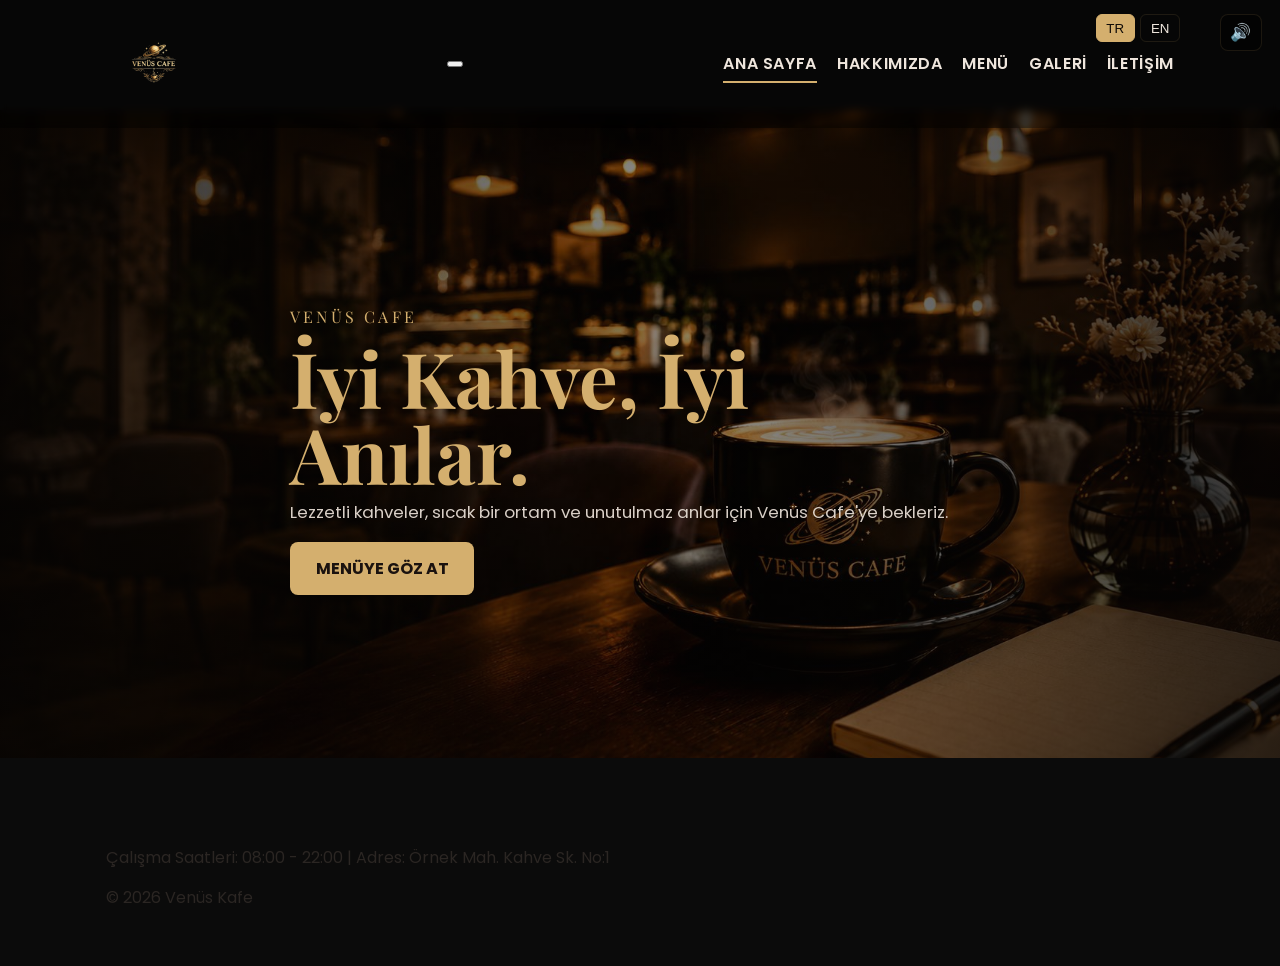
<file: index.html>
<!doctype html>
<html lang="tr">
<head>
  <meta charset="utf-8">
  <meta name="viewport" content="width=device-width, initial-scale=1">
  <title>Venüs Kafe - Anasayfa</title>
  <!-- Google Fonts -->
  <link href="https://fonts.googleapis.com/css2?family=Playfair+Display:wght@400;700&family=Poppins:wght@300;400;600&display=swap" rel="stylesheet">
  <link rel="stylesheet" href="css/style.css">
</head>
<body>
  <header class="site-header">
    <!-- REQ: Header with logo and navigation (Template requirement) -->
    <div class="container header-inner">
      <a class="logo" href="index.html">
        <img src="logo.png" alt="Venüs Cafe Logo">
      </a>
      <div class="lang-select">
        <button class="lang-btn" data-lang="tr" aria-pressed="false">TR</button>
        <button class="lang-btn" data-lang="en" aria-pressed="false">EN</button>
      </div>
      <!-- Audio toggle placed in header area -->
      <div class="audio-control">
        <button id="audioToggle" aria-pressed="false" title="Müziği kapat/aç">🔊</button>
      </div>
      <button class="hamburger" aria-label="Menü" aria-expanded="false"><span></span></button>
      <nav class="main-nav">
        <a href="index.html" class="active" data-i18n="nav.home">ANA SAYFA</a>
        <a href="about.html" data-i18n="nav.about">HAKKIMIZDA</a>
        <a href="menu.html" data-i18n="nav.menu">MENÜ</a>
        <a href="media.html" data-i18n="nav.media">GALERİ</a>
        <a href="contact.html" data-i18n="nav.contact">İLETİŞİM</a>
      </nav>
    </div>
  </header>

  <main>
    <section class="hero">
      <div class="hero-overlay"></div>
      <div class="container hero-inner">
        <div class="hero-content">
          <div class="eyebrow" data-i18n="hero.eyebrow">VENÜS CAFE</div>
          <h1 class="hero-title" data-i18n="hero.title" style="font-family: 'Playfair Display', serif; color: #D4AF6E;">İyi Kahve,<br>İyi Anılar.</h1>
          <p class="lead" data-i18n="hero.lead">Lezzetli kahveler, sıcak bir ortam ve unutulmaz anlar için Venüs Cafe'ye bekleriz.</p>
          <div class="hero-ctas">
            <a href="menu.html" class="btn" data-i18n="cta.menu">MENÜYE GÖZ AT</a>
          </div>
        </div>
      </div>
    </section>

 
  </main>

  <!-- Background music (looping). Place the file at assets/bgmusic.mp3 or root bgmusic.mp3 -->
  <audio id="bgAudio" loop preload="auto" src="assets/bgmusic.mp3"></audio>

  <footer class="site-footer">
    <!-- REQ: Footer with hours, address and copyright (Template requirement) -->
    <div class="container">
      <p>Çalışma Saatleri: 08:00 - 22:00 | Adres: Örnek Mah. Kahve Sk. No:1</p>
      <p>&copy; 2026 Venüs Kafe</p>
    </div>
  </footer>
  <script>
    (function(){
      const ham = document.querySelector('.hamburger');
      const nav = document.querySelector('.main-nav');
      if(!ham || !nav) return;
      ham.addEventListener('click', ()=>{
        const open = nav.classList.toggle('mobile-open');
        ham.classList.toggle('open', open);
        ham.setAttribute('aria-expanded', String(open));
      });
      // close when clicking a link
      nav.querySelectorAll('a').forEach(a=>a.addEventListener('click', ()=>{ nav.classList.remove('mobile-open'); ham.classList.remove('open'); ham.setAttribute('aria-expanded','false'); }));
    })();
  </script>
  <script>
    (function(){
      const audio = document.getElementById('bgAudio');
      const btn = document.getElementById('audioToggle');
      if(!audio || !btn) return;

      // Try to autoplay; browsers may block with sound — if blocked, button will allow user to start
      function setPlayingState(isPlaying){
        btn.classList.toggle('playing', !!isPlaying);
        btn.setAttribute('aria-pressed', String(!!isPlaying));
        btn.title = isPlaying ? 'Müziği kapat' : 'Müziği aç';
        btn.textContent = isPlaying ? '🔈' : '🔊';
      }

      // Manual-only playback: do not autoplay. Initialize button state based on audio.paused
      setPlayingState(!audio.paused && !audio.muted && !audio.paused);

      btn.addEventListener('click', async ()=>{
        if(audio.paused){
          try{ await audio.play(); setPlayingState(true); }catch(e){ setPlayingState(false); console.error(e); }
        } else {
          audio.pause(); setPlayingState(false);
        }
      });
    })();
  </script>
  <script>
    // Simple i18n: translations for basic UI strings
    (function(){
      const translations = {
        tr: {
          'nav.home':'ANA SAYFA','nav.about':'HAKKIMIZDA','nav.menu':'MENÜ','nav.media':'GALERİ','nav.contact':'İLETİŞİM',
          'hero.eyebrow':'VENÜS CAFE','hero.title':'İyi Kahve,\nİyi Anılar.','hero.lead':'Lezzetli kahveler, sıcak bir ortam ve unutulmaz anlar için Venüs Cafe\'ye bekleriz.',
          'cta.menu':'MENÜYE GÖZ AT',
          'contact.title':'İletişim','contact.first_name':'Ad','contact.last_name':'Soyad','contact.email':'E-posta','contact.subject':'Konu','contact.message':'Mesaj','contact.submit':'Gönder'
        },
        en: {
          'nav.home':'HOME','nav.about':'ABOUT','nav.menu':'MENU','nav.media':'GALLERY','nav.contact':'CONTACT',
          'hero.eyebrow':'VENUS CAFE','hero.title':'Good Coffee,\nGood Memories.','hero.lead':'Delicious coffees, a warm atmosphere and unforgettable moments await you at Venus Cafe.',
          'cta.menu':'VIEW MENU',
          'contact.title':'Contact','contact.first_name':'First Name','contact.last_name':'Last Name','contact.email':'Email','contact.subject':'Subject','contact.message':'Message','contact.submit':'Send'
        }
      };

      function applyLang(lang){
        document.querySelectorAll('[data-i18n]').forEach(el=>{
          const key = el.getAttribute('data-i18n');
          const txt = translations[lang] && translations[lang][key];
          if(!txt) return;
          // Preserve inner HTML line breaks for hero title
          if(key==='hero.title'){
            el.innerHTML = txt.replace(/\\n/g,'<br>');
          } else el.textContent = txt;
        });
        // form labels and placeholders
        document.querySelectorAll('[data-i18n-placeholder]').forEach(el=>{ const k=el.dataset.i18nPlaceholder; if(translations[lang]&&translations[lang][k]) el.placeholder = translations[lang][k]; });
        localStorage.setItem('site_lang', lang);
      }

      const buttons = document.querySelectorAll('.lang-btn');
      const init = localStorage.getItem('site_lang') || 'tr';
      function setActiveBtn(lang){ buttons.forEach(b=>{ const is = b.dataset.lang===lang; b.classList.toggle('active', is); b.setAttribute('aria-pressed', String(is)); }); }
      setActiveBtn(init);
      applyLang(init);
      buttons.forEach(b=> b.addEventListener('click', ()=>{ applyLang(b.dataset.lang); setActiveBtn(b.dataset.lang); }));
    })();
  </script>
</body>
</html
</file>
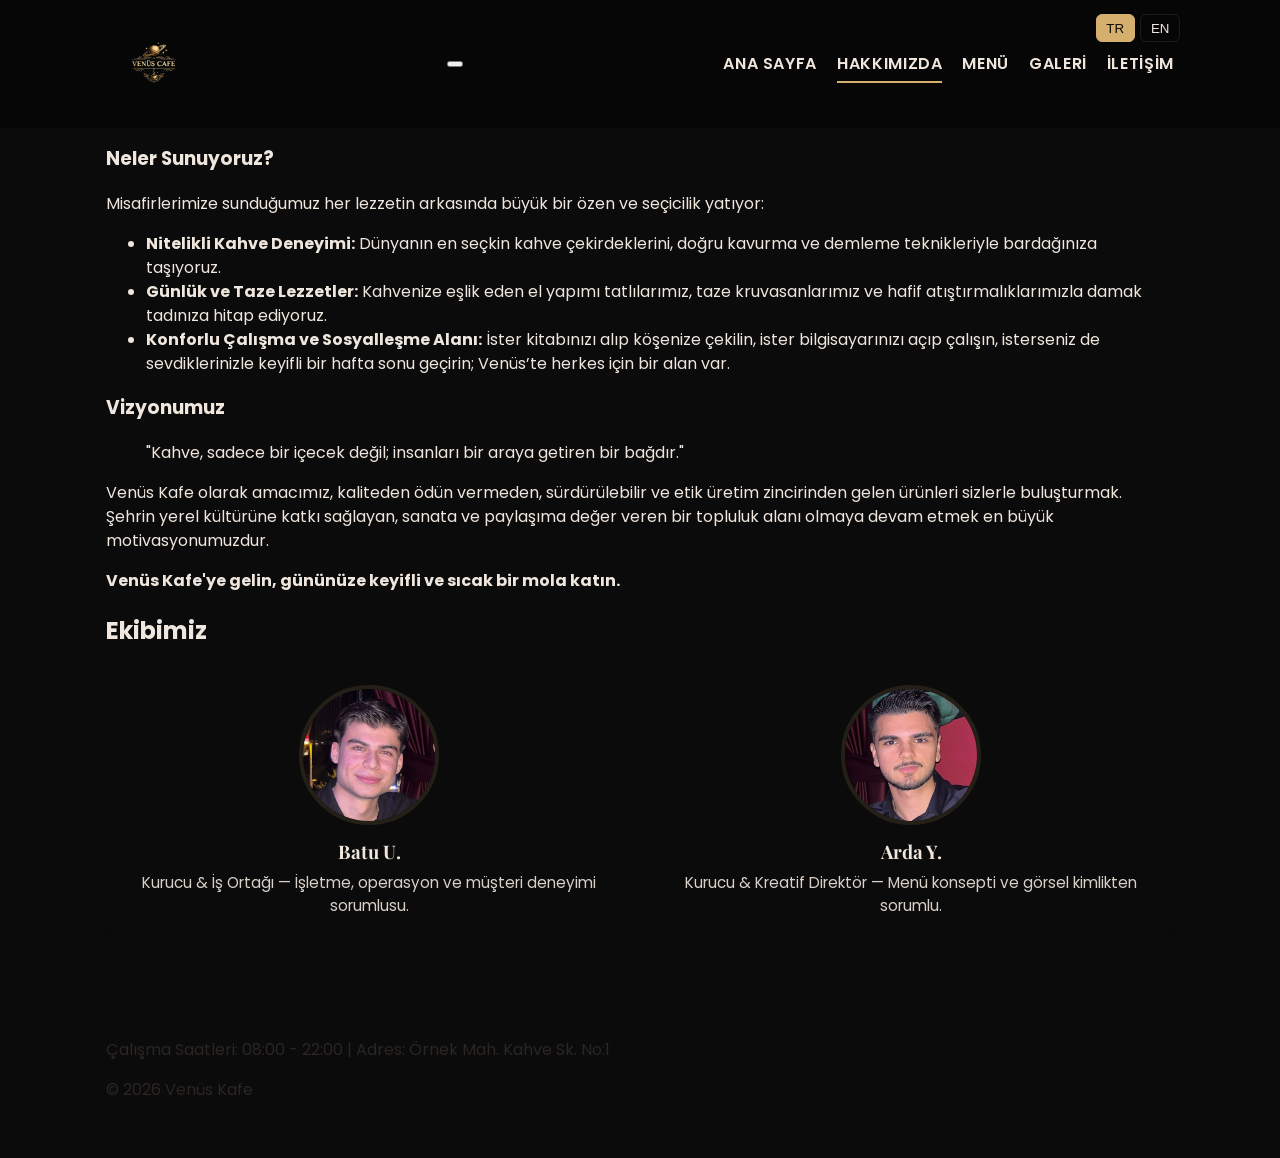
<file: about.html>
<!doctype html>
<html lang="tr">
<head>
  <meta charset="utf-8">
  <meta name="viewport" content="width=device-width, initial-scale=1">
  <title>Venüs Kafe - Hakkımızda</title>
  <link href="https://fonts.googleapis.com/css2?family=Playfair+Display:wght@400;700&family=Poppins:wght@300;400;600&display=swap" rel="stylesheet">
  <link rel="stylesheet" href="css/style.css">
</head>
<body>
  <header class="site-header">
    <div class="container header-inner">
      <a class="logo" href="index.html">
        <img src="logo.png" alt="Venüs Cafe Logo">
      </a>
      <div class="lang-select">
        <button class="lang-btn" data-lang="tr" aria-pressed="false">TR</button>
        <button class="lang-btn" data-lang="en" aria-pressed="false">EN</button>
      </div>
      <button class="hamburger" aria-label="Menü" aria-expanded="false"><span></span></button>
      <nav class="main-nav">
        <a href="index.html" data-i18n="nav.home">ANA SAYFA</a>
        <a href="about.html" class="active" data-i18n="nav.about">HAKKIMIZDA</a>
        <a href="menu.html" data-i18n="nav.menu">MENÜ</a>
        <a href="media.html" data-i18n="nav.media">GALERİ</a>
        <a href="contact.html" data-i18n="nav.contact">İLETİŞİM</a>
      </nav>
    </div>
  </header>

  <main class="container">
    <div id="aboutContent">Yükleniyor…</div>

    <section class="team">
      <h2 data-i18n="about.team_title">Ekibimiz</h2>
      <div class="grid">
        <div class="card">
          <img src="assets/batu.jpg" alt="Batu - Kurucu">
          <h3>Batu U.</h3>
          <p>Kurucu & İş Ortağı — İşletme, operasyon ve müşteri deneyimi sorumlusu.</p>
        </div>
        <div class="card">
          <img src="assets/arda.jpg" alt="Arda - Kurucu">
          <h3>Arda Y.</h3>
          <p>Kurucu & Kreatif Direktör — Menü konsepti ve görsel kimlikten sorumlu.</p>
        </div>
      </div>
    </section>
  </main>

  <footer class="site-footer">
    <div class="container">
      <p>Çalışma Saatleri: 08:00 - 22:00 | Adres: Örnek Mah. Kahve Sk. No:1</p>
      <p>&copy; 2026 Venüs Kafe</p>
    </div>
  </footer >

  <script>
    (function(){
        // JavaScript verileri window objesine bağlanarak diğer script bloğunun erişimine açıldı
        window.contentData = {
          tr: `### Neler Sunuyoruz?
Misafirlerimize sunduğumuz her lezzetin arkasında büyük bir özen ve seçicilik yatıyor:

- **Nitelikli Kahve Deneyimi:** Dünyanın en seçkin kahve çekirdeklerini, doğru kavurma ve demleme teknikleriyle bardağınıza taşıyoruz.
- **Günlük ve Taze Lezzetler:** Kahvenize eşlik eden el yapımı tatlılarımız, taze kruvasanlarımız ve hafif atıştırmalıklarımızla damak tadınıza hitap ediyoruz.
- **Konforlu Çalışma ve Sosyalleşme Alanı:** İster kitabınızı alıp köşenize çekilin, ister bilgisayarınızı açıp çalışın, isterseniz de sevdiklerinizle keyifli bir hafta sonu geçirin; Venüs’te herkes için bir alan var.

### Vizyonumuz

> "Kahve, sadece bir içecek değil; insanları bir araya getiren bir bağdır."
Venüs Kafe olarak amacımız, kaliteden ödün vermeden, sürdürülebilir ve etik üretim zincirinden gelen ürünleri sizlerle buluşturmak. Şehrin yerel kültürüne katkı sağlayan, sanata ve paylaşıma değer veren bir topluluk alanı olmaya devam etmek en büyük motivasyonumuzdur.

**Venüs Kafe'ye gelin, gününüze keyifli ve sıcak bir mola katın.**`,
          
          en: `### What We Offer
Every flavor we serve to our guests is crafted with great care and selectivity:

- **Premium Coffee Experience:** We bring the world’s most exclusive coffee beans to your cup, using the right roasting and brewing techniques.
- **Daily & Fresh Delights:** We cater to your palate with handmade desserts, fresh croissants, and light snacks that perfectly complement your coffee.
- **Comfortable Work & Social Space:** Whether you want to grab a book and retreat to your corner, open your laptop to work, or spend a delightful weekend with your loved ones—there is a perfect space for everyone at Venus.

### Our Vision

> "Coffee is not just a beverage; it is a bond that brings people together."
As Venus Cafe, our mission is to bring you products sourced from sustainable and ethical supply chains without ever compromising on quality. Our greatest motivation is to continue being a community hub that contributes to the local urban culture while deeply valuing art and sharing.

**Come to Venus Cafe and add a delightful, warm break to your day.**`
        };

      const ham = document.querySelector('.hamburger');
      const nav = document.querySelector('.main-nav');
      if(!ham || !nav) return;
      ham.addEventListener('click', ()=>{
        const open = nav.classList.toggle('mobile-open');
        ham.classList.toggle('open', open);
        ham.setAttribute('aria-expanded', String(open));
      });
      nav.querySelectorAll('a').forEach(a=>a.addEventListener('click', ()=>{ nav.classList.remove('mobile-open'); ham.classList.remove('open'); ham.setAttribute('aria-expanded','false'); }));
    })();
  </script>

  <script>
    (function(){
      const translations = {
        tr: {
          'nav.home':'ANA SAYFA','nav.about':'HAKKIMIZDA','nav.menu':'MENÜ','nav.media':'GALERİ','nav.contact':'İLETİŞİM',
          'about.offer_title':'Neler Sunuyoruz?','about.vision_title':'Vizyonumuz','about.team_title':'Ekibimiz'
        },
        en: {
          'nav.home':'HOME','nav.about':'ABOUT','nav.menu':'MENU','nav.media':'GALLERY','nav.contact':'CONTACT',
          'about.offer_title':'What We Offer','about.vision_title':'Our Vision','about.team_title':'Team'
        }
      };

      function applyLang(lang){ 
        document.querySelectorAll('[data-i18n]').forEach(el=>{ 
          const key=el.dataset.i18n; 
          if(translations[lang]&&translations[lang][key]) el.textContent = translations[lang][key]; 
        }); 
        localStorage.setItem('site_lang', lang); 
      }

      const buttons = document.querySelectorAll('.lang-btn'); 
      const init = localStorage.getItem('site_lang')||'tr'; 

      function setActiveBtn(lang){ 
        buttons.forEach(b=>{ 
          const is = b.dataset.lang===lang; 
          b.classList.toggle('active', is); 
          b.setAttribute('aria-pressed', String(is)); 
        }); 
      }

      function renderMarkdown(md){
        let html = md.replace(/^### (.*)$/gm, '<h3>$1</h3>')
                     .replace(/^# (.*)$/gm, '<h1>$1</h1>')
                     .replace(/^> (.*)$/gm, '<blockquote>$1</blockquote>')
                     .replace(/\*\*(.*?)\*\*/g, '<strong>$1</strong>')
                     .replace(/^- (.*)$/gm, '<li>$1</li>')
                     .replace(/\n{2,}/g, '</p><p>');
        html = '<p>'+html+'</p>';
        html = html.replace(/(<p>)(<li>.*<\/li>)/g, '<ul>$2');
        html = html.replace(/(<li>.*<\/li>)(<\/p>)/g, '$1</ul></p>');
        document.getElementById('aboutContent').innerHTML = html;
      }

      function loadAbout(lang){
        // Doğrudan hafızadaki (inline) içeriği okur, fetch işlemine ihtiyaç duymaz.
        if(window.contentData && window.contentData[lang]){
          renderMarkdown(window.contentData[lang]);
          return;
        }
        document.getElementById('aboutContent').textContent = 'İçerik yüklenemedi.';
      }

      setActiveBtn(init); 
      applyLang(init); 
      loadAbout(init);

      buttons.forEach(b=>b.addEventListener('click', ()=>{ 
        applyLang(b.dataset.lang); 
        setActiveBtn(b.dataset.lang); 
        loadAbout(b.dataset.lang); 
      }));
    })();
  </script>
</body>
</html>
</file>
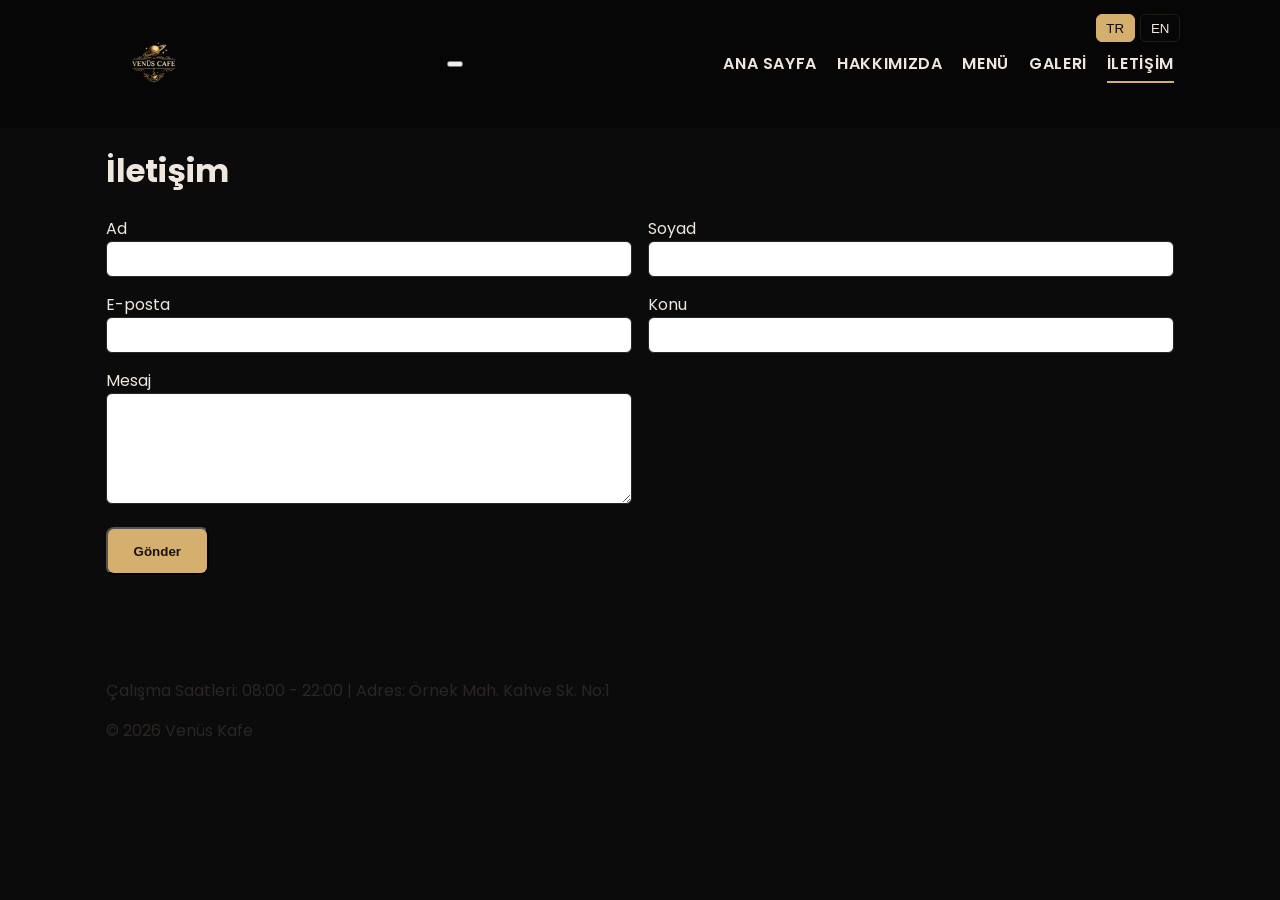
<file: contact.html>
<!doctype html>
<html lang="tr">
<head>
  <meta charset="utf-8">
  <meta name="viewport" content="width=device-width, initial-scale=1">
  <title>Venüs Kafe - İletişim</title>
  <link href="https://fonts.googleapis.com/css2?family=Playfair+Display:wght@400;700&family=Poppins:wght@300;400;600&display=swap" rel="stylesheet">
  <link rel="stylesheet" href="css/style.css">
</head>
<body>
  <header class="site-header">
    <div class="container header-inner">
      <a class="logo" href="index.html">
        <img src="logo.png" alt="Venüs Cafe Logo">
      </a>
      <div class="lang-select">
        <button class="lang-btn" data-lang="tr" aria-pressed="false">TR</button>
        <button class="lang-btn" data-lang="en" aria-pressed="false">EN</button>
      </div>
      <button class="hamburger" aria-label="Menü" aria-expanded="false"><span></span></button>
      <nav class="main-nav">
        <a href="index.html" data-i18n="nav.home">ANA SAYFA</a>
        <a href="about.html" data-i18n="nav.about">HAKKIMIZDA</a>
        <a href="menu.html" data-i18n="nav.menu">MENÜ</a>
        <a href="media.html" data-i18n="nav.media">GALERİ</a>
        <a href="contact.html" class="active" data-i18n="nav.contact">İLETİŞİM</a>
      </nav>
    </div>
  </header>

  <main class="container contact-page">
    <h1 data-i18n="contact.title">İletişim</h1>
    <!-- Web3Forms integration: posts to https://api.web3forms.com/submit -->
    <form id="contactForm" action="https://api.web3forms.com/submit" method="POST" class="contact-form">
      <!-- Provided access key -->
      <input type="hidden" name="access_key" value="1ddd1239-ede3-4be2-a2eb-9bfe13412c2e">
      <label><span data-i18n="contact.first_name">Ad</span>
        <input type="text" name="first_name" required>
      </label>
      <label><span data-i18n="contact.last_name">Soyad</span>
        <input type="text" name="last_name" required>
      </label>
      <label><span data-i18n="contact.email">E-posta</span>
        <input type="email" name="email" required>
      </label>
      <label><span data-i18n="contact.subject">Konu</span>
        <input type="text" name="subject">
      </label>
      <label><span data-i18n="contact.message">Mesaj</span>
        <textarea name="message" rows="6"></textarea>
      </label>
      <button type="submit" class="btn" data-i18n="contact.submit">Gönder</button>
      <div id="formMessage" aria-live="polite" style="margin-top:0.6rem;color:var(--accent);display:none"></div>
    </form>
  </main>

  <footer class="site-footer">
    <div class="container">
      <p>Çalışma Saatleri: 08:00 - 22:00 | Adres: Örnek Mah. Kahve Sk. No:1</p>
      <p>&copy; 2026 Venüs Kafe</p>
    </div>
  </footer>
  <!-- Web3Forms submission handler (fetch-based with graceful fallback) -->
  <script>
    (function(){
      const form = document.getElementById('contactForm');
      const msg = document.getElementById('formMessage');

      async function handleResponse(res){
        try {
          const json = await res.json();
          if(res.ok && (json.success || json.message)){
            msg.style.display = 'block';
            msg.textContent = json.message || 'Mesajınız başarıyla gönderildi. Teşekkürler!';
            form.reset();
            return;
          }
          msg.style.display = 'block';
          msg.textContent = json.message || 'Gönderim sırasında hata oluştu. Lütfen daha sonra tekrar deneyin.';
          console.error('Web3Forms error:', json);
        } catch(err){
          msg.style.display = 'block';
          msg.textContent = 'Sunucu yanıtı işlenemedi.';
          console.error(err);
        }
      }

      form.addEventListener('submit', async function(e){
        e.preventDefault();
        msg.style.display = 'none';

        const first = form.querySelector('[name="first_name"]').value.trim();
        const emailVal = form.querySelector('[name="email"]').value.trim();
        if(!first || !emailVal){
          msg.style.display = 'block';
          msg.textContent = 'Lütfen adınızı ve e-posta adresinizi girin.';
          return;
        }

        msg.style.display = 'block';
        msg.textContent = 'Gönderiliyor...';

        const fd = new FormData(form);
        try {
          const res = await fetch(form.action, { method: 'POST', body: fd });
          await handleResponse(res);
        } catch(err){
          msg.style.display = 'block';
          msg.textContent = 'Gönderim sırasında hata oluştu. Lütfen daha sonra tekrar deneyin.';
          console.error(err);
        }
      });
    })();
  </script>
  <script>
    (function(){
      const translations = {
        tr: {
          'nav.home':'ANA SAYFA','nav.about':'HAKKIMIZDA','nav.menu':'MENÜ','nav.media':'GALERİ','nav.contact':'İLETİŞİM',
          'contact.title':'İletişim','contact.first_name':'Ad','contact.last_name':'Soyad','contact.email':'E-posta','contact.subject':'Konu','contact.message':'Mesaj','contact.submit':'Gönder'
        },
        en: {
          'nav.home':'HOME','nav.about':'ABOUT','nav.menu':'MENU','nav.media':'GALLERY','nav.contact':'CONTACT',
          'contact.title':'Contact','contact.first_name':'First Name','contact.last_name':'Last Name','contact.email':'Email','contact.subject':'Subject','contact.message':'Message','contact.submit':'Send'
        }
      };
      function applyLang(lang){ document.querySelectorAll('[data-i18n]').forEach(el=>{ const key=el.dataset.i18n; if(translations[lang]&&translations[lang][key]) el.textContent = translations[lang][key]; }); localStorage.setItem('site_lang', lang); }
      const buttons = document.querySelectorAll('.lang-btn'); const init = localStorage.getItem('site_lang')||'tr'; function setActiveBtn(lang){ buttons.forEach(b=>{ const is = b.dataset.lang===lang; b.classList.toggle('active', is); b.setAttribute('aria-pressed', String(is)); }); } setActiveBtn(init); applyLang(init); buttons.forEach(b=>b.addEventListener('click', ()=>{ applyLang(b.dataset.lang); setActiveBtn(b.dataset.lang); }));
    })();
  </script>
  <script>
    (function(){
      const ham = document.querySelector('.hamburger');
      const nav = document.querySelector('.main-nav');
      if(!ham || !nav) return;
      ham.addEventListener('click', ()=>{
        const open = nav.classList.toggle('mobile-open');
        ham.classList.toggle('open', open);
        ham.setAttribute('aria-expanded', String(open));
      });
      nav.querySelectorAll('a').forEach(a=>a.addEventListener('click', ()=>{ nav.classList.remove('mobile-open'); ham.classList.remove('open'); ham.setAttribute('aria-expanded','false'); }));
    })();
  </script>
</body>
</html>
</file>
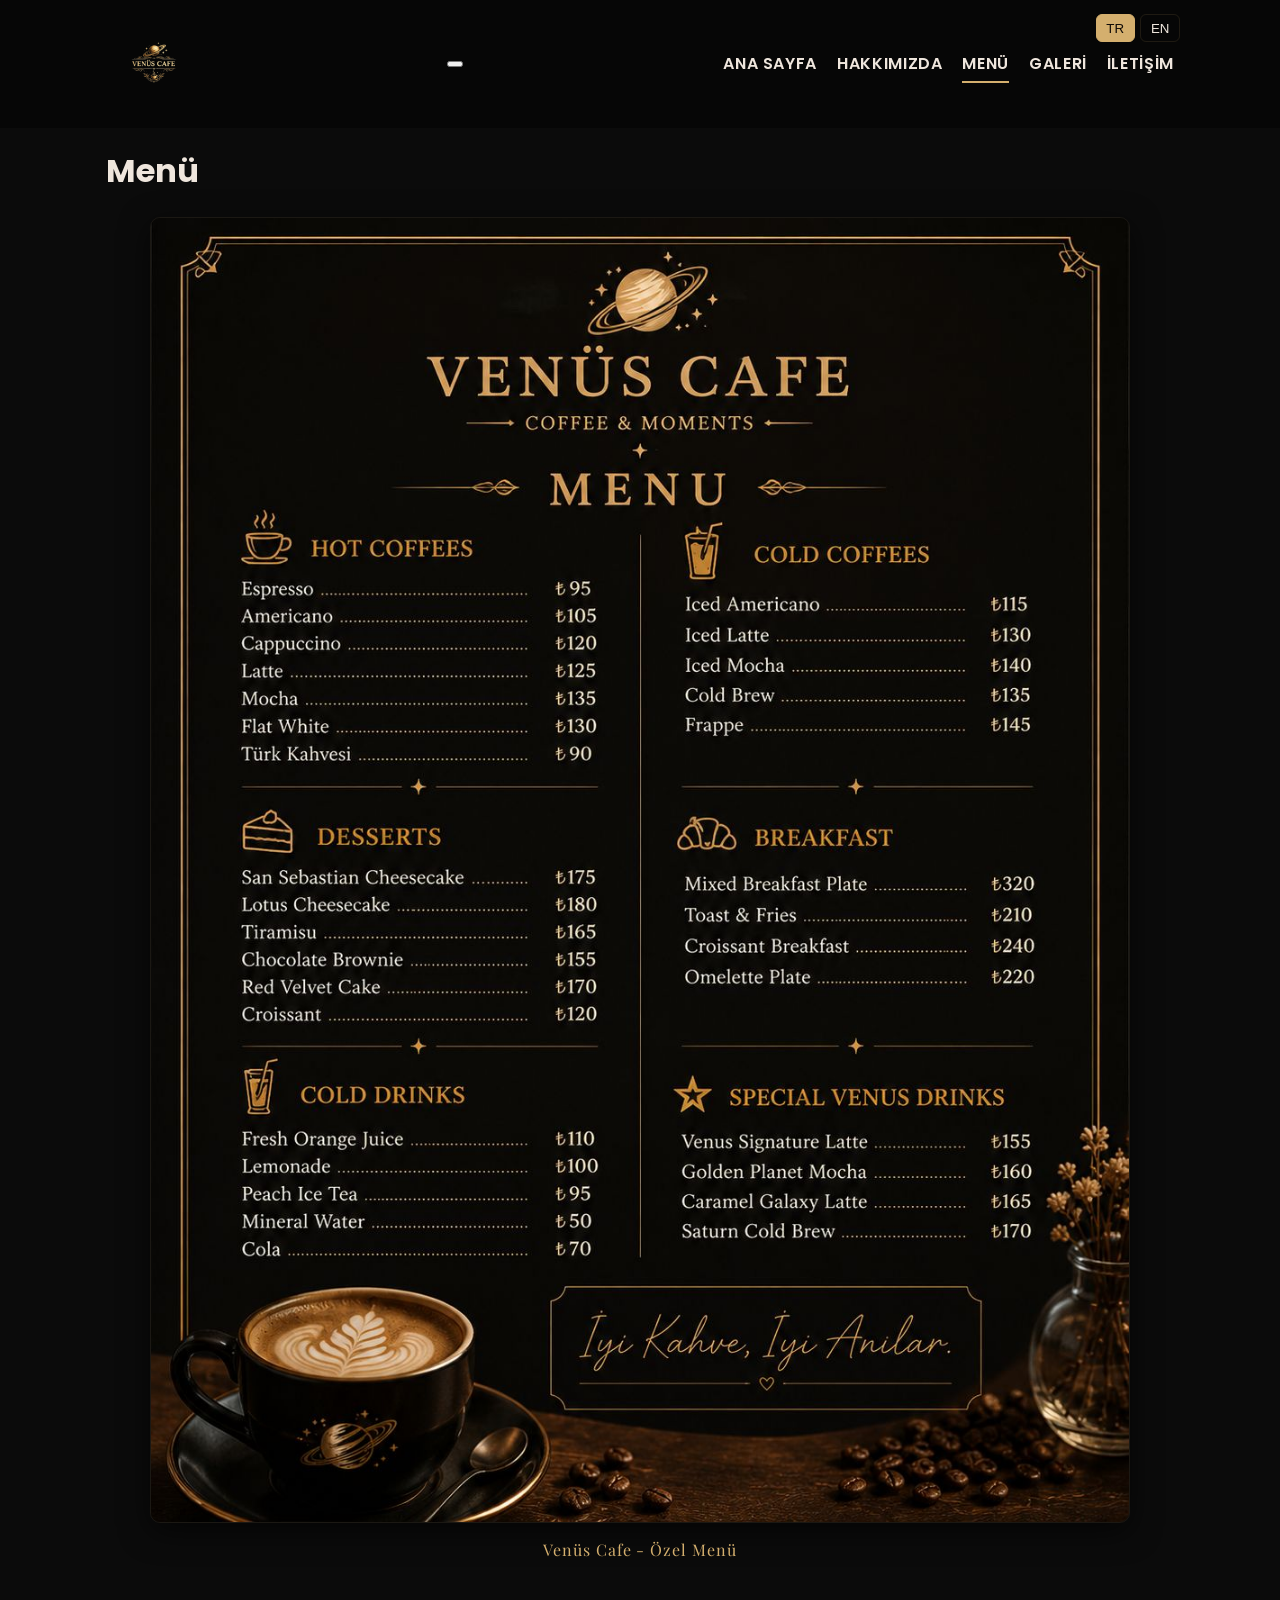
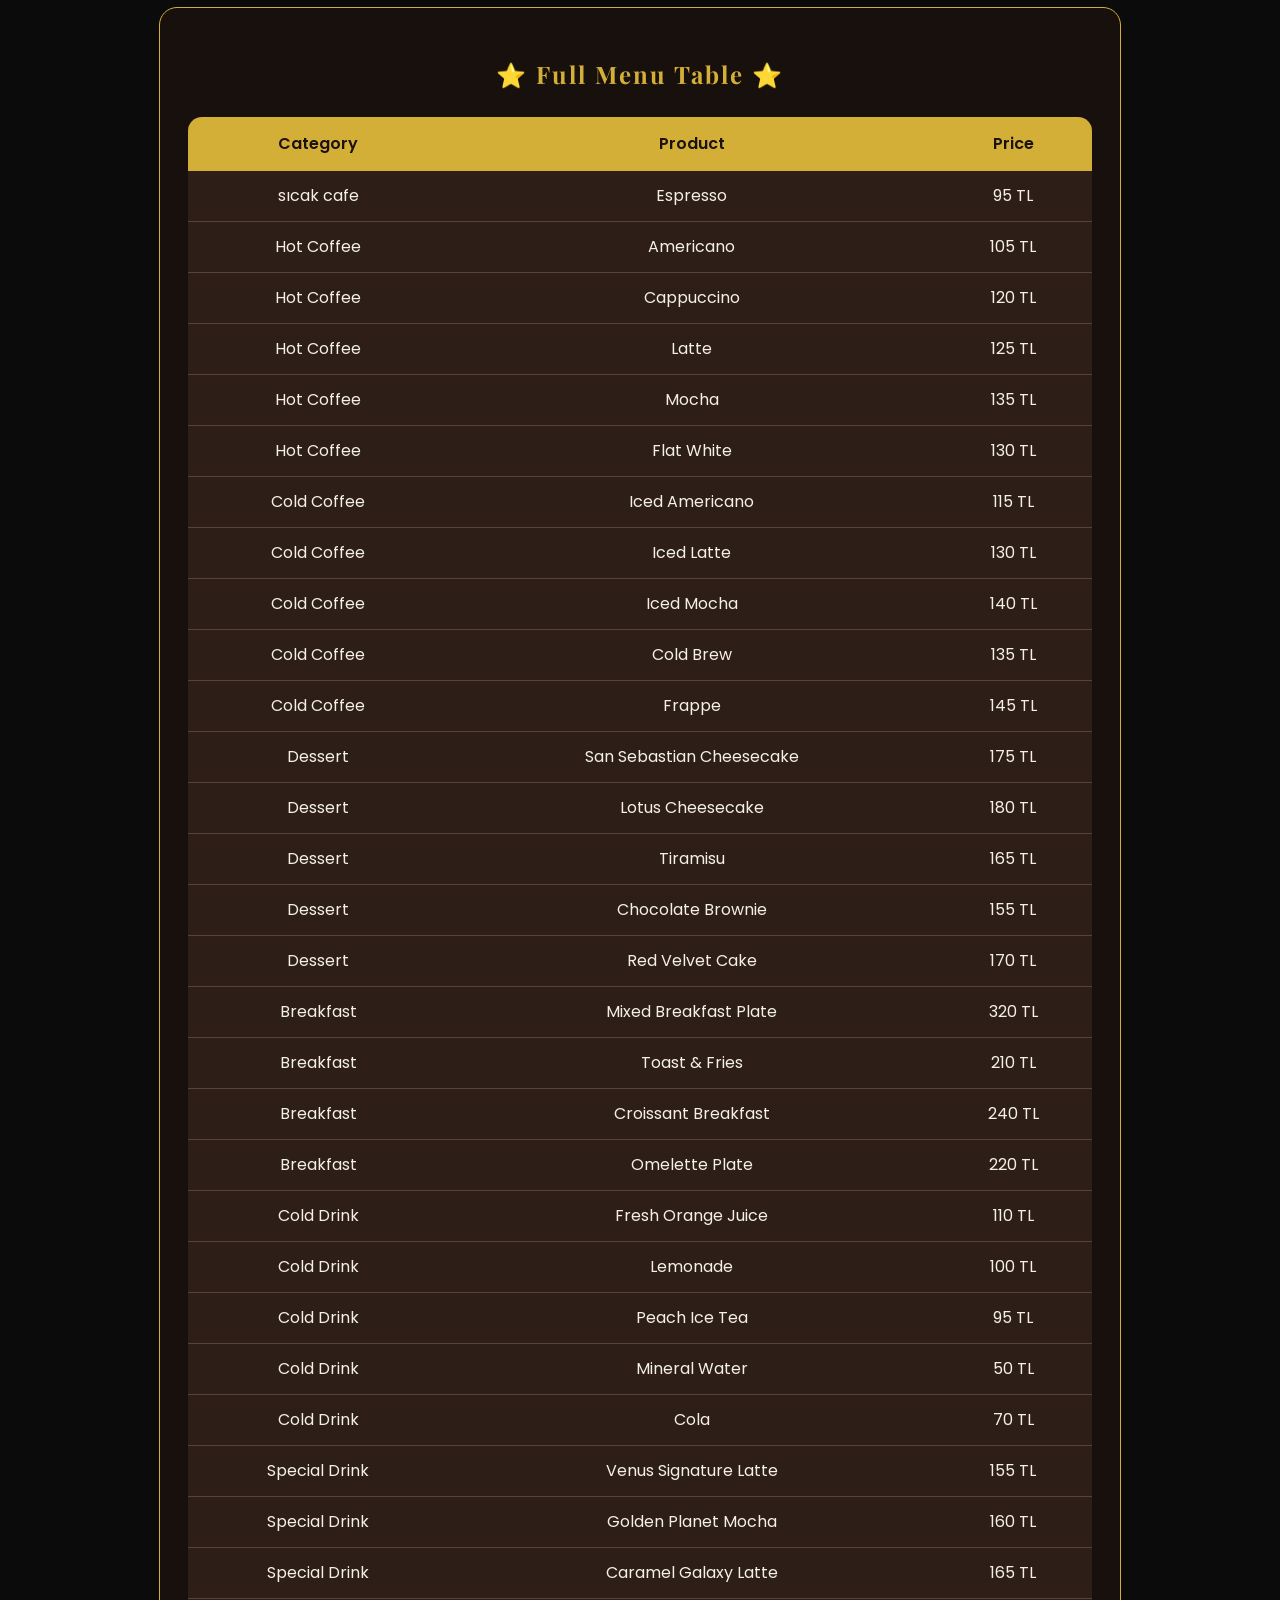
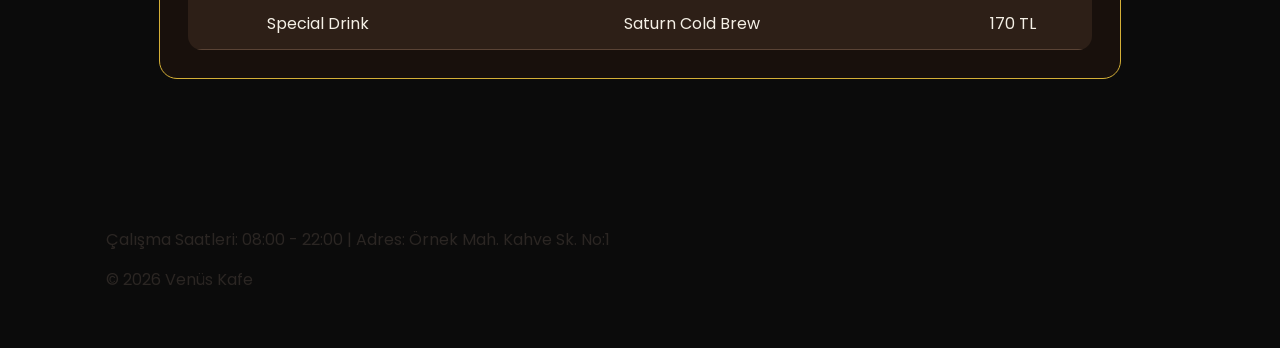
<file: menu.html>
<!doctype html>
<html lang="tr">
<head>
  <meta charset="utf-8">
  <meta name="viewport" content="width=device-width, initial-scale=1">
  <title>Venüs Kafe - Menü</title>
  <link href="https://fonts.googleapis.com/css2?family=Playfair+Display:wght@400;700&family=Poppins:wght@300;400;600&display=swap" rel="stylesheet">
  <!-- External CSS -->
  <link rel="stylesheet" href="css/style.css">
  <!-- Internal CSS -->
  <style>
    .featured-menu{
      width: 90%;
      margin: 45px auto;
      padding: 28px;
      background: rgba(27, 18, 13, 0.88);
      border: 1px solid #d4af37;
      border-radius: 18px;
    }
    .featured-menu h2{
      text-align: center;
      color: #d4af37;
      font-family: 'Playfair Display', serif;
      letter-spacing: 2px;
      margin-bottom: 25px;
    }
    .featured-table{
      width: 100%;
      border-collapse: collapse;
      overflow: hidden;
      border-radius: 14px;
      font-family: 'Poppins', sans-serif;
    }
    .featured-table th{
      background: #d4af37;
      color: #1b120d;
      padding: 15px;
      font-weight: 600;
    }
    .featured-table td{
      background: #2d1f17;
      color: #f5f0e6;
      padding: 13px;
      text-align: center;
      border-bottom: 1px solid #5a4335;
    }
    .featured-table tr:hover td{
      background: #3a2a20;
    }
    @media(max-width: 700px){
      .featured-menu{
        width: 95%;
        padding: 15px;
      }
      .featured-table th,
      .featured-table td{
        font-size: 13px;
        padding: 10px;
      }
    }
  </style>
</head>
<body>
  <header class="site-header">
    <div class="container header-inner">
      <a class="logo" href="index.html">
        <img src="logo.png" alt="Venüs Cafe Logo">
      </a>
      <div class="lang-select">
        <button class="lang-btn" data-lang="tr" aria-pressed="false">TR</button>
        <button class="lang-btn" data-lang="en" aria-pressed="false">EN</button>
      </div>
      <button class="hamburger" aria-label="Menü" aria-expanded="false"><span></span></button>
      <nav class="main-nav">
        <a href="index.html" data-i18n="nav.home">ANA SAYFA</a>
        <a href="about.html" data-i18n="nav.about">HAKKIMIZDA</a>
        <a href="menu.html" class="active" data-i18n="nav.menu">MENÜ</a>
        <a href="media.html" data-i18n="nav.media">GALERİ</a>
        <a href="contact.html" data-i18n="nav.contact">İLETİŞİM</a>
      </nav>
    </div>
  </header>
  <main class="container">
    <h1 data-i18n="menu.title">Menü</h1>
    <figure class="menu-figure">
      <img class="menu-poster" src="assets/menu-poster.jpg" alt="Venüs Cafe Menü Afişi">
      <figcaption data-i18n="menu.caption">Venüs Cafe - Özel Menü</figcaption>
    </figure>
    <section class="featured-menu">
      <!-- Inline CSS -->
      <h2 style="text-align:center; color:#d4af37;">⭐ Full Menu Table ⭐</h2>
      <table class="featured-table">
        <tr>
          <th>Category</th>
          <th>Product</th>
          <th>Price</th>
        </tr>
        <tr><td>sıcak cafe</td><td>Espresso</td><td>95 TL</td></tr>
        <tr><td>Hot Coffee</td><td>Americano</td><td>105 TL</td></tr>
        <tr><td>Hot Coffee</td><td>Cappuccino</td><td>120 TL</td></tr>
        <tr><td>Hot Coffee</td><td>Latte</td><td>125 TL</td></tr>
        <tr><td>Hot Coffee</td><td>Mocha</td><td>135 TL</td></tr>
        <tr><td>Hot Coffee</td><td>Flat White</td><td>130 TL</td></tr>
        <tr><td>Cold Coffee</td><td>Iced Americano</td><td>115 TL</td></tr>
        <tr><td>Cold Coffee</td><td>Iced Latte</td><td>130 TL</td></tr>
        <tr><td>Cold Coffee</td><td>Iced Mocha</td><td>140 TL</td></tr>
        <tr><td>Cold Coffee</td><td>Cold Brew</td><td>135 TL</td></tr>
        <tr><td>Cold Coffee</td><td>Frappe</td><td>145 TL</td></tr>
        <tr><td>Dessert</td><td>San Sebastian Cheesecake</td><td>175 TL</td></tr>
        <tr><td>Dessert</td><td>Lotus Cheesecake</td><td>180 TL</td></tr>
        <tr><td>Dessert</td><td>Tiramisu</td><td>165 TL</td></tr>
        <tr><td>Dessert</td><td>Chocolate Brownie</td><td>155 TL</td></tr>
        <tr><td>Dessert</td><td>Red Velvet Cake</td><td>170 TL</td></tr>
        <tr><td>Breakfast</td><td>Mixed Breakfast Plate</td><td>320 TL</td></tr>
        <tr><td>Breakfast</td><td>Toast & Fries</td><td>210 TL</td></tr>
        <tr><td>Breakfast</td><td>Croissant Breakfast</td><td>240 TL</td></tr>
        <tr><td>Breakfast</td><td>Omelette Plate</td><td>220 TL</td></tr>
        <tr><td>Cold Drink</td><td>Fresh Orange Juice</td><td>110 TL</td></tr>
        <tr><td>Cold Drink</td><td>Lemonade</td><td>100 TL</td></tr>
        <tr><td>Cold Drink</td><td>Peach Ice Tea</td><td>95 TL</td></tr>
        <tr><td>Cold Drink</td><td>Mineral Water</td><td>50 TL</td></tr>
        <tr><td>Cold Drink</td><td>Cola</td><td>70 TL</td></tr>
        <tr><td>Special Drink</td><td>Venus Signature Latte</td><td>155 TL</td></tr>
        <tr><td>Special Drink</td><td>Golden Planet Mocha</td><td>160 TL</td></tr>
        <tr><td>Special Drink</td><td>Caramel Galaxy Latte</td><td>165 TL</td></tr>
        <tr><td>Special Drink</td><td>Saturn Cold Brew</td><td>170 TL</td></tr>
      </table>
    </section>
  </main>
  <footer class="site-footer">
    <div class="container">
      <p>Çalışma Saatleri: 08:00 - 22:00 | Adres: Örnek Mah. Kahve Sk. No:1</p>
      <p>&copy; 2026 Venüs Kafe</p>
    </div>
  </footer>
  <script>
    (function(){
      const ham = document.querySelector('.hamburger');
      const nav = document.querySelector('.main-nav');
      if(!ham || !nav) return;
      ham.addEventListener('click', ()=>{
        const open = nav.classList.toggle('mobile-open');
        ham.classList.toggle('open', open);
        ham.setAttribute('aria-expanded', String(open));
      });
      nav.querySelectorAll('a').forEach(a=>a.addEventListener('click', ()=>{
        nav.classList.remove('mobile-open');
        ham.classList.remove('open');
        ham.setAttribute('aria-expanded','false');
      }));
    })();
  </script>
  <script>
    (function(){
      const translations = {
        tr: {
          'nav.home':'ANA SAYFA',
          'nav.about':'HAKKIMIZDA',
          'nav.menu':'MENÜ',
          'nav.media':'GALERİ',
          'nav.contact':'İLETİŞİM',
          'menu.title':'Menü',
          'menu.caption':'Venüs Cafe - Özel Menü'
        },
        en: {
          'nav.home':'HOME',
          'nav.about':'ABOUT',
          'nav.menu':'MENU',
          'nav.media':'GALLERY',
          'nav.contact':'CONTACT',
          'menu.title':'Menu',
          'menu.caption':'Venus Cafe - Special Menu'
        }
      };
      function applyLang(lang){
        document.querySelectorAll('[data-i18n]').forEach(el=>{
          const key = el.dataset.i18n;
          if(translations[lang] && translations[lang][key]){
            el.textContent = translations[lang][key];
          }
        });
        localStorage.setItem('site_lang', lang);
      }
      const buttons = document.querySelectorAll('.lang-btn');
      const init = localStorage.getItem('site_lang') || 'tr';
      function setActiveBtn(lang){
        buttons.forEach(b=>{
          const is = b.dataset.lang === lang;
          b.classList.toggle('active', is);
          b.setAttribute('aria-pressed', String(is));
        });
      }
      setActiveBtn(init);
      applyLang(init);
      buttons.forEach(b=>b.addEventListener('click', ()=>{
        applyLang(b.dataset.lang);
        setActiveBtn(b.dataset.lang);
      }));
    })();
  </script>
</body>
</html>
</file>
<file: css/style.css>
/* External CSS: site-wide styles, colors, fonts, layout (External CSS requirement) */
.root-fixed{}
:root{
  --bg:#0b0b0b; /* deep dark */
  --muted:#2b2623; /* dark brown */
  --accent:#D4AF6E; /* warm gold */
  --text:#efe6dd; /* light cream */
  --card:#1a1513;
  --header-offset:110px; /* space to offset fixed header */
}
*{box-sizing:border-box}
.site-header{background:rgba(0,0,0,0.4);backdrop-filter:blur(4px);padding:1rem 0;position:fixed;left:0;right:0;top:0;z-index:30}
.header-inner{display:flex;justify-content:space-between;align-items:center}
.logo img{height:64px;display:block}
.audio-control{position:fixed;right:18px;top:14px;z-index:120}
.audio-control button{background:rgba(0,0,0,0.5);border:1px solid rgba(212,175,110,0.12);color:var(--text);padding:0.45rem 0.6rem;border-radius:8px;cursor:pointer;font-size:1.05rem}
.audio-control button.playing{background:var(--accent);color:#140f0b}
/* Language selector in header */
.lang-select{position:fixed;right:100px;top:14px;z-index:120;display:flex;gap:0.35rem}
.lang-select .lang-btn{background:transparent;border:1px solid rgba(212,175,110,0.12);color:var(--text);padding:0.35rem 0.6rem;border-radius:6px;cursor:pointer}
.lang-select .lang-btn.active{background:var(--accent);color:#100b07;border-color:var(--accent)}
/* audio overlay removed: manual control only */
.main-nav a{margin-left:1rem;color:var(--text);text-decoration:none;font-weight:600;letter-spacing:0.04em}
.main-nav a.active{border-bottom:2px solid var(--accent);padding-bottom:6px}
.btn.btn-outline{border:1px solid rgba(212,175,110,0.9);background:transparent;color:var(--text);padding:0.5rem 0.9rem;border-radius:6px}
.hero{min-height:72vh;display:flex;align-items:center;padding:6rem 0 4rem 0;position:relative;background-image:url('../background.jpeg');background-size:cover;background-position:center;color:var(--text)}
body{margin:0;font-family:'Poppins',sans-serif;background:var(--bg);color:var(--text);line-height:1.5;padding-top:var(--header-offset)}
.container{max-width:1100px;margin:0 auto;padding:1rem}

.hero-overlay{position:absolute;inset:0;background:linear-gradient(90deg, rgba(6,4,3,0.82) 0%, rgba(6,4,3,0.45) 55%, rgba(6,4,3,0.82) 100%)}
.hero-inner{position:relative;z-index:2;padding-top:2rem;padding-bottom:2rem}
.hero-content{max-width:700px}
.eyebrow{font-family:'Playfair Display',serif;letter-spacing:0.2em;color:var(--accent);margin-bottom:0.6rem}
.hero-title{font-family:'Playfair Display',serif;font-size:clamp(2.2rem,6vw,5.2rem);margin:0 0 0.5rem 0;line-height:1}
.lead{color:rgba(239,230,221,0.9);margin-top:0.5rem;font-size:1.05rem}
.btn{display:inline-block;padding:0.9rem 1.6rem;border-radius:8px;background:var(--accent);color:#1a120f;text-decoration:none;font-weight:700;margin-right:0.75rem}

.features{display:grid;grid-template-columns:1fr 320px;gap:2rem;align-items:center;padding:2rem 0}
.features img{width:100%;border-radius:10px}

.team .grid{display:grid;grid-template-columns:repeat(auto-fit,minmax(200px,1fr));gap:1rem}
.card{background:var(--card);padding:1rem;border-radius:8px;box-shadow:0 2px 6px rgba(0,0,0,0.05);text-align:center}
.card img{width:100%;height:180px;object-fit:cover;border-radius:6px}

.menu-table{width:100%;border-collapse:collapse;margin:1.5rem 0;background:var(--card)}
.menu-table th, .menu-table td{padding:0.9rem;border:1px solid var(--muted)}
.menu-table thead th{background:linear-gradient(90deg,var(--muted), #fff);font-family:'Playfair Display',serif}

/* Menu poster styling */
.menu-figure{max-width:980px;margin:1.25rem auto;text-align:center;color:var(--muted)}
.menu-poster{width:100%;height:auto;border-radius:10px;box-shadow:0 8px 30px rgba(0,0,0,0.6);border:1px solid rgba(212,175,110,0.08)}
.menu-figure figcaption{font-family:'Playfair Display',serif;margin-top:0.5rem;color:var(--accent);letter-spacing:0.06em}

/* About page hero image */
.about-hero{max-width:1100px;margin:1.5rem auto;border-radius:12px;overflow:hidden}
.about-hero img{width:100%;height:420px;object-fit:cover;display:block;filter:contrast(0.95) brightness(0.9)}

/* Team avatars (circular) */
.team .grid{display:grid;grid-template-columns:repeat(auto-fit,minmax(220px,1fr));gap:1rem;align-items:start}
.team .card{background:transparent;padding:1rem;border-radius:8px;text-align:center;color:var(--text)}
.team .card img{width:140px;height:140px;object-fit:cover;border-radius:50%;display:block;margin:0 auto 0.8rem;border:4px solid rgba(212,175,110,0.12)}
.team .card h3{margin:0.25rem 0 0.4rem 0;font-family:'Playfair Display',serif}
.team .card p{margin:0;font-size:0.95rem;color:rgba(239,230,221,0.9)}

.contact-page .contact-form{display:grid;grid-template-columns:1fr 1fr;gap:1rem}
.contact-form label{display:block}
.contact-form input,.contact-form textarea{width:100%;padding:0.6rem;border:1px solid var(--muted);border-radius:6px}
.contact-form .btn{grid-column:1 / -1;justify-self:start}

.site-footer{background:transparent;padding:1.5rem 0;color:var(--muted);margin-top:2rem}

/* Responsive */
@media(max-width:800px){
  .features{grid-template-columns:1fr}
  .contact-form{grid-template-columns:1fr}
  .main-nav{display:none}
  /* Hamburger button visible on mobile */
  .hamburger{display:block;background:transparent;border:0;cursor:pointer;width:44px;height:36px;position:relative}
  .hamburger span, .hamburger span::before, .hamburger span::after{display:block;position:absolute;height:3px;width:22px;background:var(--text);left:50%;transform:translateX(-50%);border-radius:2px;transition:all .25s ease}
  .hamburger span{top:50%;transform:translate(-50%,-50%)}
  .hamburger span::before{content:'';top:-8px}
  .hamburger span::after{content:'';top:8px}
  .hamburger.open span{background:transparent}
  .hamburger.open span::before{transform:translateX(-50%) rotate(45deg);top:0}
  .hamburger.open span::after{transform:translateX(-50%) rotate(-45deg);top:0}
  /* Mobile nav when open */
  .main-nav.mobile-open{display:flex;flex-direction:column;position:fixed;right:12px;top:calc(var(--header-offset) + 8px);background:linear-gradient(180deg, rgba(10,8,6,0.95), rgba(10,8,6,0.9));padding:1rem;border-radius:10px;box-shadow:0 8px 30px rgba(0,0,0,0.6);z-index:95}
  .main-nav.mobile-open a{display:block;margin:0.35rem 0}
  .main-nav.mobile-open .btn.btn-outline{margin-top:0.6rem}
  :root{--header-offset:90px}
}

/* Accessibility hint */
.logo:focus, .main-nav a:focus, .btn:focus{outline:2px solid var(--accent);outline-offset:2px}

/* Comment noting which requirements are covered by this CSS file */
/* This external stylesheet contains: color palette, fonts, layout (grid/flexbox), table styling, responsive rules. */
</file>
